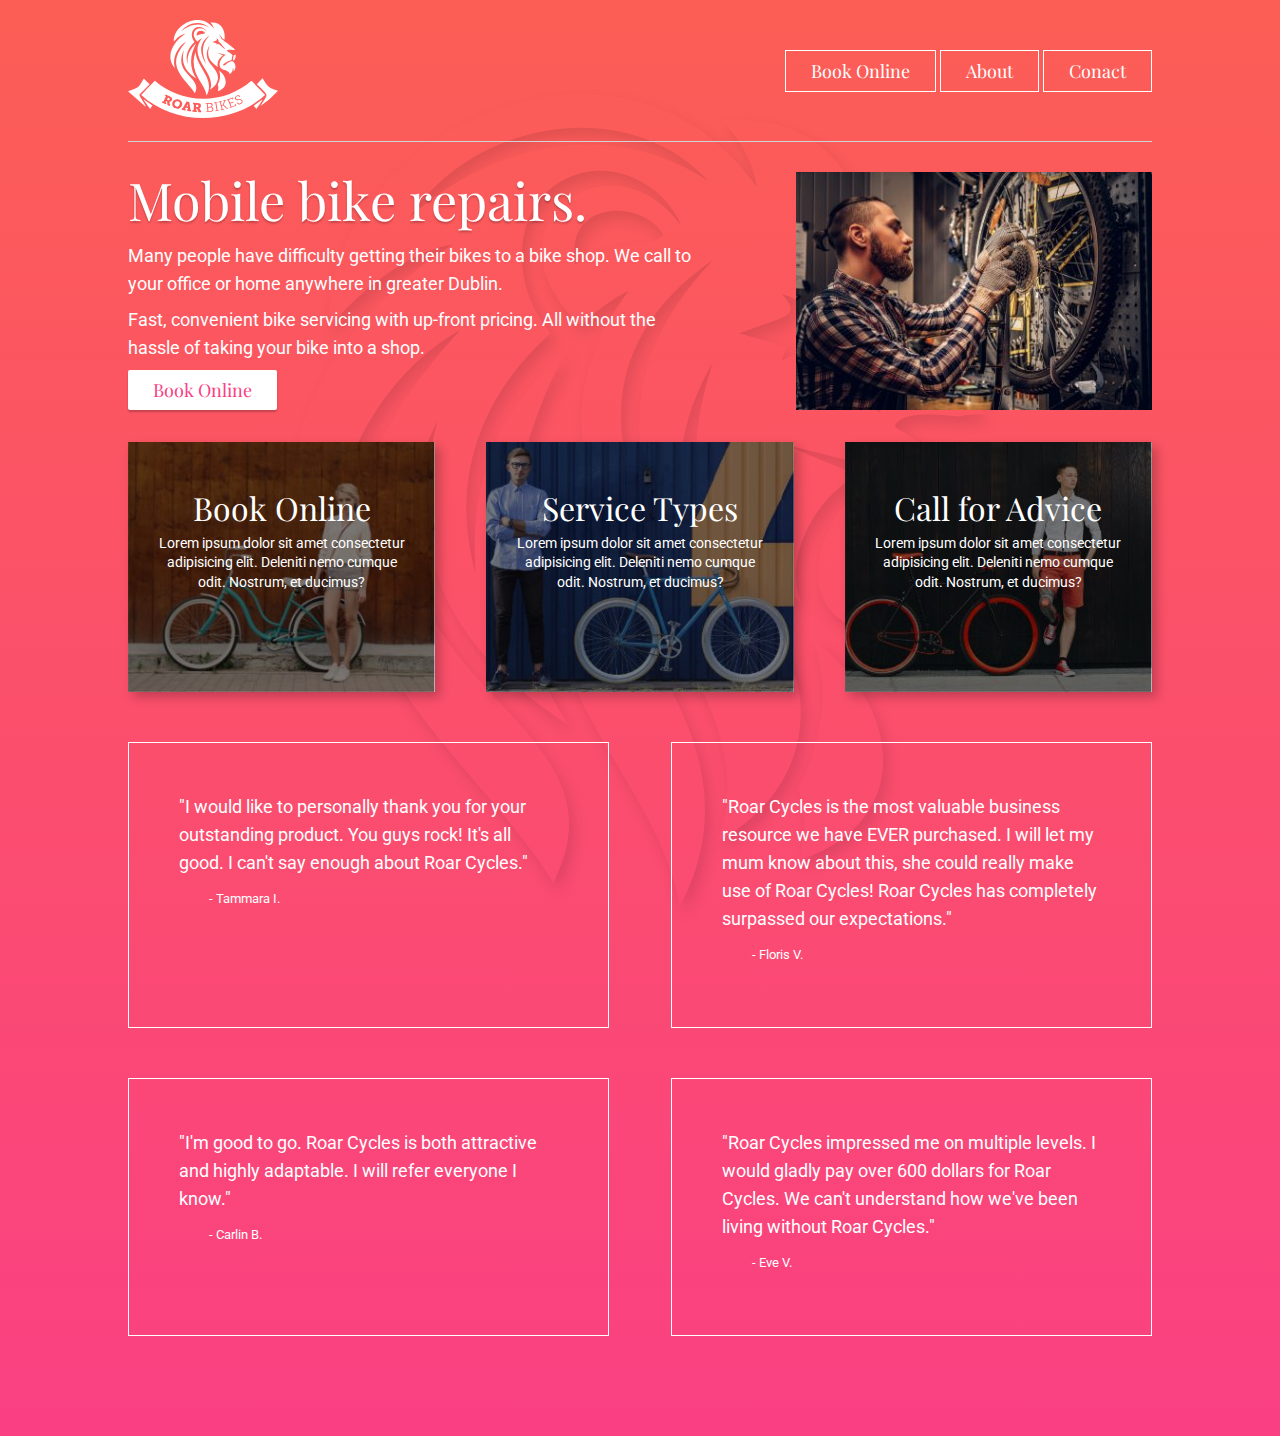
<file: index.html>
<!DOCTYPE html>
<html lang="en">
<head>
    <meta charset="UTF-8">
    <meta name="viewport" content="width=device-width, initial-scale=1.0">
    <meta http-equiv="X-UA-Compatible" content="ie=edge">
    <title>Roar Cycle - Bike Repairs in Dublin</title>

    <!-- This is Eric Meyers CSS reset -->
    <link rel="stylesheet" href="css-reset.css">

    <!-- This is my own style sheet -->
    <link rel="stylesheet" href="style.css">
    <link href="https://fonts.googleapis.com/css?family=Playfair+Display|Roboto:300&display=swap" rel="stylesheet">
    <link rel="stylesheet" href="https://use.fontawesome.com/releases/v5.8.2/css/all.css" integrity="sha384-oS3vJWv+0UjzBfQzYUhtDYW+Pj2yciDJxpsK1OYPAYjqT085Qq/1cq5FLXAZQ7Ay" crossorigin="anonymous">


</head>
<body>
    <div class="container">
        <header>
            <div class="logo">
                <a href="index.html">
                    <img src="logo-roar-bikes.svg" alt="Logo for Bike Repair shop Roar Bikes">
                </a>
            </div>

            <nav>
                <div class="navbutton">
                    <a href="#">Book Online</a>

                    <div class="dropdown">
                        <div class="navbutton">
                            <a href="#">Online Services</a>
                        </div>
                        <div class="navbutton">
                            <a href="#">Parts Delivery</a>
                        </div>
                        <div class="navbutton">
                            <a href="#">Request Callback</a>
                        </div>
                    </div>

                </div>


                <div class="navbutton">
                    <a href="#">About</a>
                </div>


                <div class="navbutton">
                    <a href="contact-us.html">Conact</a>

                </div>

            </nav>

        </header>
        


        <main>
            <div class="herobox1">
                <h1>Mobile bike repairs.</h1>
                <p>Many people have difficulty getting their bikes to a bike shop. We call to your office or home anywhere in greater Dublin.</p>
                <p> Fast, convenient bike servicing with up-front pricing. All without the hassle of taking your bike into a shop.</p>
                <a href="#" class="mybutton">Book Online</a>
            </div>
            <div class="herobox2">
                <img src="image-bike-repair-service.jpg" alt="person servicing a bike in dublin">
            </div>
        </main>



        <div class="cards">
            <div class="card1">
                <a href="#">
                    <i class="fas fa-motorcycle"></i>
                    <h2>Book Online</h2>
                    <p>Lorem ipsum dolor sit amet consectetur adipisicing elit. Deleniti nemo cumque odit. Nostrum, et ducimus?</p>
                </a>
            </div>
            <div class="card2">
                <a href="#">
                    <i class="fas fa-cog"></i>
                    <h2>Service Types</h2>
                    <p>Lorem ipsum dolor sit amet consectetur adipisicing elit. Deleniti nemo cumque odit. Nostrum, et ducimus?</p>
                </a>
            </div>
            <div class="card3">
                <a href="#">
                    <i class="fas fa-phone"></i>
                    <h2>Call for Advice</h2>
                    <p>Lorem ipsum dolor sit amet consectetur adipisicing elit. Deleniti nemo cumque odit. Nostrum, et ducimus?</p>
                </a>
            </div>
        </div>


        <div class="testimonials">
        
            <div class="tbox">
                <p>"I would like to personally thank you for your outstanding product. You guys rock! It's all good. I can't say enough about Roar Cycles."</p>
                <p>- Tammara I.</p>
            </div>
        
            <div class="tbox">
                <p>"Roar Cycles is the most valuable business resource we have EVER purchased. I will let my mum know about this, she could really make use of Roar Cycles! Roar Cycles has completely surpassed our expectations."</p>
                <p>- Floris V.</p>
            </div>
        
        
            <div class="tbox">
                <p>"I'm good to go. Roar Cycles is both attractive and highly adaptable. I will refer everyone I know."</p>
                <p>- Carlin B.</p>
            </div>


            <div class="tbox">
                <p>"Roar Cycles impressed me on multiple levels. I would gladly pay over 600 dollars for Roar Cycles. We can't understand how we've been living without Roar Cycles."</p>
                <p>- Eve V.</p>
            </div>

        </div>


    </div>
</body>
</html>
</file>
<file: style.css>
html {
    background-image: linear-gradient(#FC5E55, #FA4083);
}

body {
    background-image: url(image-lion-background.png);
    background-position: top center;
    background-repeat: no-repeat;
    font-family: 'Roboto', sans-serif;
    color: white;
    font-size: 1.125rem;
}

a {
    color: white;
    text-decoration: none;
}


.container {
    width: 1024px;
    min-height: 300px;
    margin-left: auto;
    margin-right: auto;
}

header {
    display: flex;
    justify-content: space-between;
    align-items: center;
    padding-top: 20px;
    padding-bottom: 20px;
    border-bottom: 1px solid lightgrey;
}

main {
    min-height: 300px;
    display: flex;
    align-items: center;
}

.main2 {
    min-height: 300px;

}

.cards {
    display: flex;
    justify-content: space-between;
    text-align: center;
}

.card1 {
    background-image: url(image-background-card1.jpg);
    background-size: cover;
    background-position: bottom;
    min-height: 250px;
    width: 30%;   
    box-shadow: 5px 5px 10px rgba(0, 0, 0, 0.228);
}

.card2 {
    background-image: url(image-background-card2.jpg);
    background-size: cover;
    background-position: bottom;
    width: 30%;
    min-height: 250px;
    box-shadow: 5px 5px 10px rgba(0, 0, 0, 0.228);
}

.card3 {
    background-image: url(image-background-card3.jpg);
    background-size: cover;
    background-position: bottom;
    width: 30%;
    min-height: 250px;
    box-shadow: 5px 5px 10px rgba(0, 0, 0, 0.228);
}

.card1, .card2, .card3 {
    padding: 30px 30px 20px 30px; 
    box-sizing: border-box;
}

.herobox1 {
    flex: 2;
    padding-right: 100px;
}

.herobox2 {
    flex: 1;
    
}

h1 {
    font-size: 3.25rem;
    font-family: 'Playfair Display', serif;
    margin-bottom: 1rem;
    text-shadow: 0px 2px 2px rgba(0, 0, 0, 0.228);
}

h2 {
    font-size: 2rem;
    font-family: 'Playfair Display', serif;
    margin-top: 20px;
}

p {
    line-height: 1.75rem;
    margin-bottom: 0.5rem;
}

.cards p {
    font-size: 0.85rem;
    line-height: 1.2rem;
    margin-top: 10px;
}

.cards i {
    font-size: 100px;
}



.mybutton {
    background-color: white;
    color: #FA4083;
    font-family: 'Playfair Display', serif;
    padding: 11px 25px;
    border-radius: 2px;
    box-shadow: 0px 2px 2px rgba(0, 0, 0, 0.228);
}

.mybutton:hover {
    background-color: rgb(29, 213, 103);
    transition-duration: 1s;
}

a.mybutton {
    display: inline-block;
    margin-top: 1
    0px;
}

nav a.mybutton {
    margin-left: 30px;
}

.navbutton {
    border: 1px solid white;
    padding: 11px 25px;
    font-family: 'Playfair Display', serif;
    display:inline-block;
    position: relative;
}

.testimonials {
    display: flex; 
    flex-wrap: wrap;
    justify-content: space-between;
    margin-bottom: 100px;
}

.tbox {
    width: 47%;
    padding: 50px;
    border: 1px solid white;
    box-sizing: border-box;
    margin-top: 50px;
}


.tbox p:last-of-type {
    font-size: 0.8rem;
    padding-left: 30px;
}

.dropdown {
    display: none;
    position: absolute;
    z-index: 1;
    padding-top: 20px;
    text-align: center;
}

.navbutton:hover .dropdown {
    display: block;
}

.dropdown .navbutton {
    width:120px;
    background-color: #ef6c9c;
}

.dropdown .navbutton a{
    color:aquamarine;
}

.inputWrapper {
    margin-bottom: 20px;
}

input[type = text], input[type = email], textarea{
    padding: 12px 20px;
    width: 100%;
    border: 1px solid white;
    font-family: 'Playfair Display', serif;
    font-size: 0.85rem;
    box-sizing: border-box;
}

.newLine {
    display: block;
    padding-bottom: 15px;
}

.margin-right-a {
    margin-right: 20px;
}

form {
    margin: 30px 0px;
}
</file>
